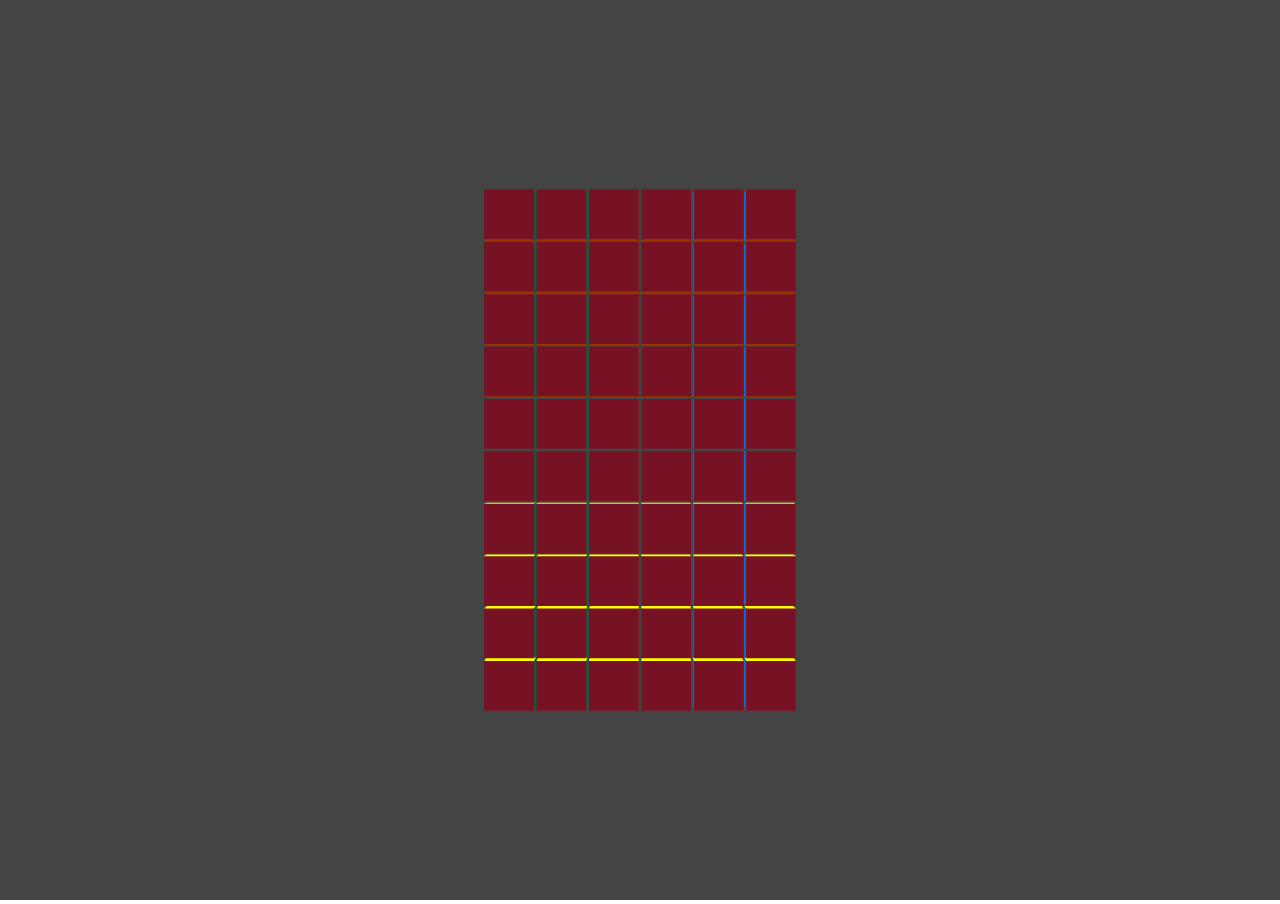
<file: index.html>
<!DOCTYPE html>
<html lang="en">

<head>
  <meta charset="UTF-8">
  <meta http-equiv="X-UA-Compatible" content="IE=edge">
  <meta name="viewport" content="width=device-width, initial-scale=1.0">
  <title>Block</title>
  <style>
    html,
    body {
      margin: 0;
      height: 100%;
    }

    #c {
      width: 100%;
      height: 100%;
      display: block;
    }
  </style>
</head>

<body>
  <canvas></canvas>
  <script type="importmap">
    {
      "imports": {
        "three": "/three.module.js",
        "three/addons/": "/jsm/",
        "dat.gui": "/dat.gui.module.js"
      }
    }
  </script>
  <script type="module" src="/main.js"></script>
</body>

</html>
</file>
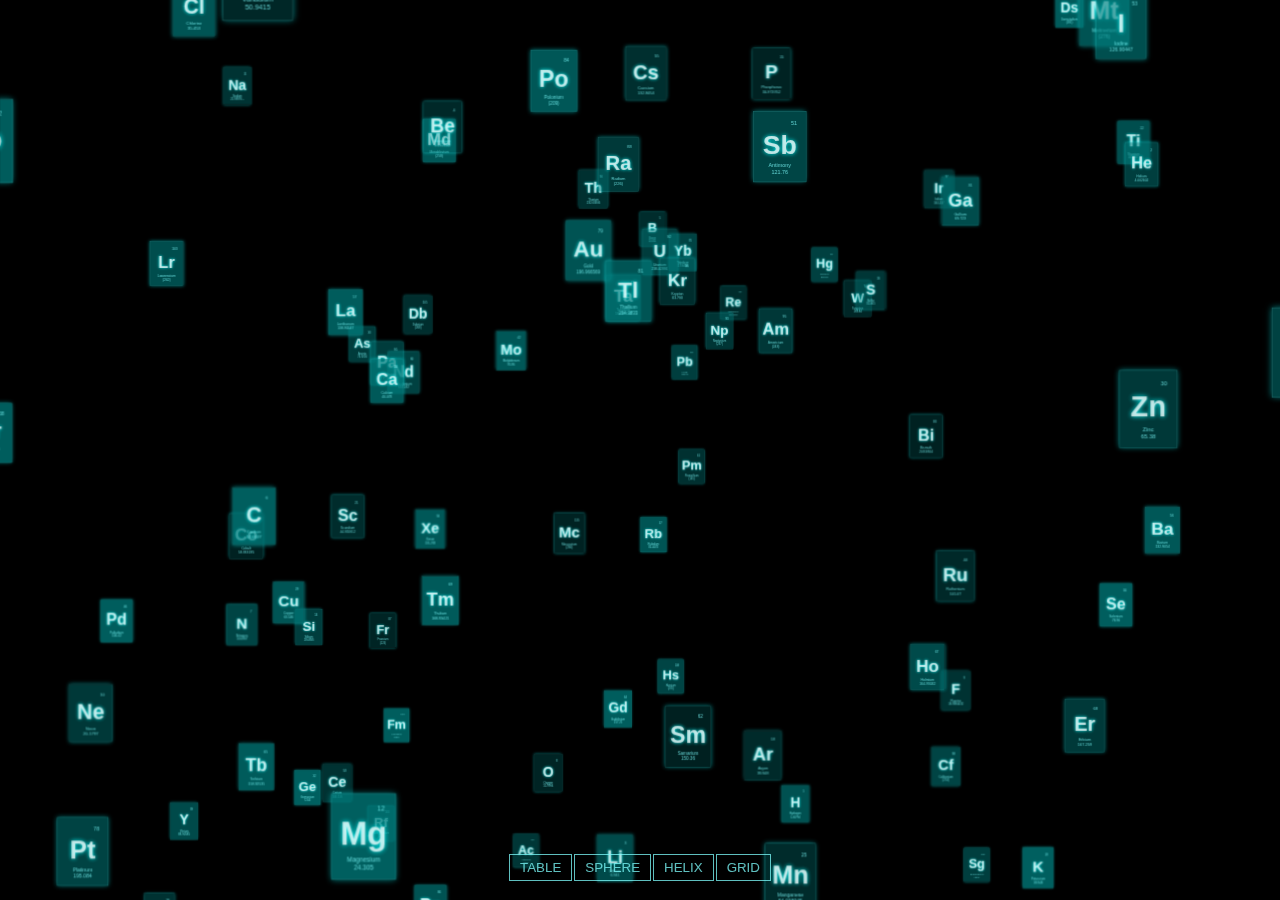
<file: css3d/index.html>
<!DOCTYPE html>
<html>

<head>
  <title>three.js css3d - periodic table</title>
  <meta charset="utf-8">
  <meta name="viewport" content="width=device-width, user-scalable=no, minimum-scale=1.0, maximum-scale=1.0">
  <link type="text/css" rel="stylesheet" href="/main.css">
</head>

<body>
  <div id="container"></div>
  <div id="menu">
    <button id="table">TABLE</button>
    <button id="sphere">SPHERE</button>
    <button id="helix">HELIX</button>
    <button id="grid">GRID</button>
  </div>
  <script type="importmap">
      {
        "imports": {
          "three": "/three.module.js",
          "three/addons/": "/jsm/",
          "dat.gui": "/dat.gui.module.js"
        }
      }
    </script>

  <script type="module" src="/css3d.js">

  </script>
</body>

</html>
</file>
<file: main.css>
* {
  margin: 0;
  padding: 0;
  box-sizing: border-box;
}
body {
  background-color: #000;
}
a {
  color: #8ff;
}

#menu {
  position: absolute;
  bottom: 20px;
  width: 100%;
  text-align: center;
}

.element {
  width: 120px;
  height: 160px;
  box-shadow: 0px 0px 12px rgba(0, 255, 255, 0.5);
  border: 1px solid rgba(127, 255, 255, 0.25);
  font-family: Helvetica, sans-serif;
  text-align: center;
  line-height: normal;
  cursor: default;
}

.element:hover {
  box-shadow: 0px 0px 12px rgba(0, 255, 255, 0.75);
  border: 1px solid rgba(127, 255, 255, 0.75);
  cursor: pointer;
}
.element:hover .symbol {
  color: rgb(65, 255, 179);
}
.element .number {
  position: absolute;
  top: 20px;
  right: 20px;
  font-size: 12px;
  color: rgba(127, 255, 255, 0.75);
}

.element .symbol {
  position: absolute;
  top: 40px;
  left: 0px;
  right: 0px;
  font-size: 60px;
  font-weight: bold;
  color: rgba(255, 255, 255, 0.75);
  text-shadow: 0 0 10px rgba(0, 255, 255, 0.95);
}

.element .details {
  position: absolute;
  bottom: 15px;
  left: 0px;
  right: 0px;
  font-size: 12px;
  color: rgba(127, 255, 255, 0.75);
}

button {
  color: rgba(127, 255, 255, 0.75);
  background: transparent;
  outline: 1px solid rgba(127, 255, 255, 0.75);
  border: 0px;
  padding: 5px 10px;
  cursor: pointer;
}

button:hover {
  background-color: rgba(0, 255, 255, 0.5);
}

button:active {
  color: #000000;
  background-color: rgba(0, 255, 255, 0.75);
}
</file>
